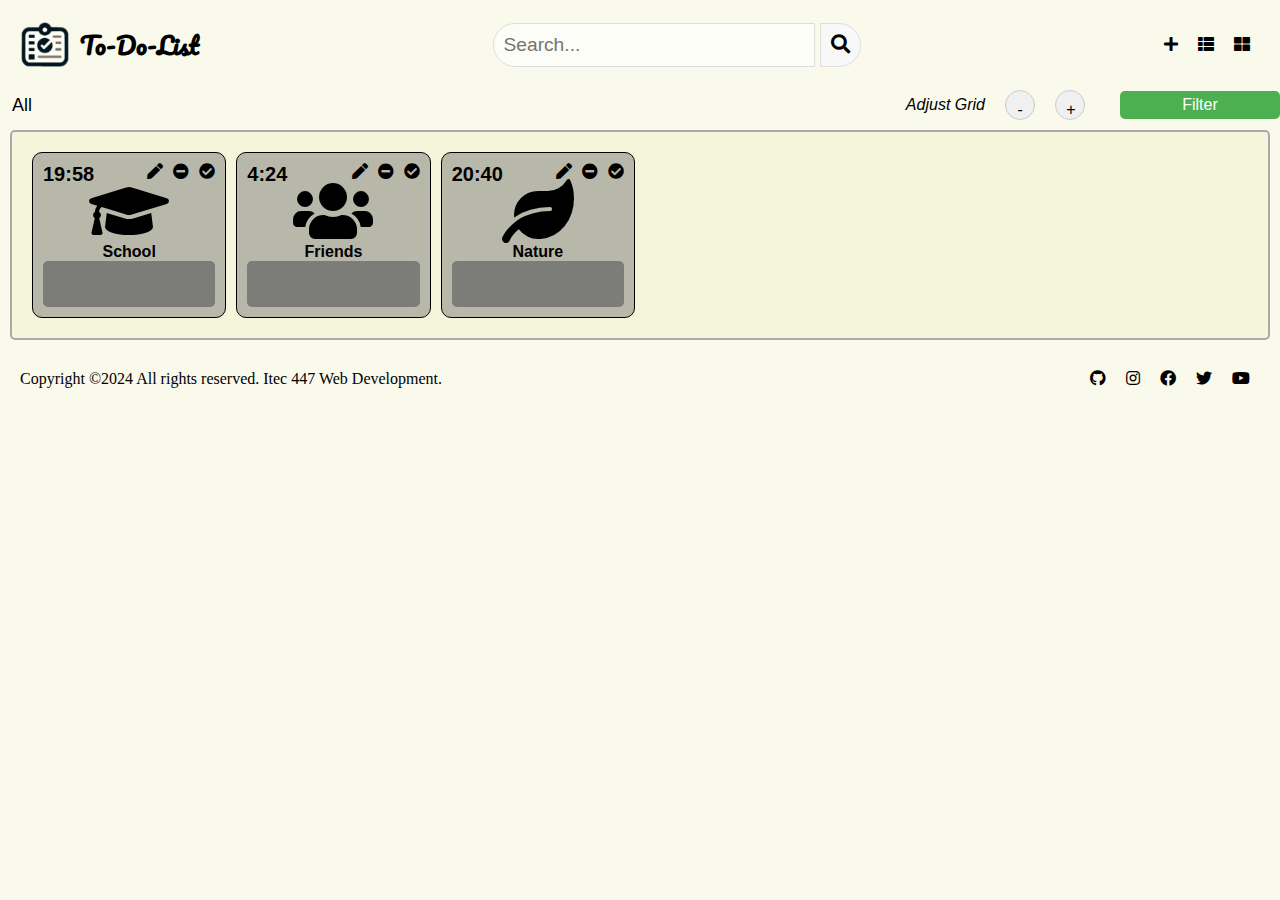
<file: WEBLAB MIDTERM/index.html>
<!DOCTYPE html>
<html lang="en">
<head>
    <meta charset="UTF-8">
    <meta name="viewport" content="width=device-width, initial-scale=1.0">
    <title>To-Do List</title>
    <link rel="icon" href="./img/logo.png" type="image/png">
    <link rel="stylesheet" href="https://use.fontawesome.com/releases/v5.15.4/css/all.css">
    <!--<link rel="stylesheet" href="https://stackpath.bootstrapcdn.com/font-awesome/4.7.0/css/font-awesome.min.css">-->
    <link rel="stylesheet" href="./css/style.css"> <!-- Указываем путь к вашему CSS файлу -->
    <link rel="stylesheet" href="./css/search.css"> <!-- Указываем путь к вашему CSS файлу -->
    <link rel="stylesheet" href="./css/footer.css"> <!-- Указываем путь к вашему CSS файлу -->
    <link rel="stylesheet" href="./css/dropdown.css"> <!-- Указываем путь к вашему CSS файлу -->
    <link rel="stylesheet" href="./css/griditem.css"> <!-- Указываем путь к вашему CSS файлу -->
    <link rel="stylesheet" href="./css/modal.css"> <!-- Указываем путь к вашему CSS файлу -->
    <style>
        @import url('https://fonts.googleapis.com/css2?family=Pacifico&display=swap');
    </style>
</head>
<body>
    <header>
        <div class="logo__area">
			<img src="./img/logo.png" alt="To-Do-List Logo" style="height: 50px;">
			<h3>To-Do-List</h3>
		</div>
        <div class="search-container">
            <form action="/search" method="GET">
                <input type="text" placeholder="Search..." name="search">
                <button type="submit"><i class="fa fa-search"></i></button>
            </form>
        </div>
        <nav>
            <ul class="nav__lists">
                <li class="nav__list" title="Add task">
                    <i class="fa fa-plus" aria-hidden="true" onclick="toggleForm()"></i>
                </li>
                <li class="nav__list" title="List view">
                    <i class="fa fa-th-list" aria-hidden="true" onclick="toggleList()"></i>
                </li>
                <li class="nav__list" title="Grid view">
                    <i class="fa fa-th-large" aria-hidden="true" onclick="toggleGrid()"></i>
                </li>
            </ul>
        </nav>
    </header>

    <body>
        <!-- Модальное окно -->
    <div id="myModal" class="modal">
        <!-- Содержимое модального окна -->
        <div class="modal-content">
            <div class="modal-header">
                <span class="close">&times;</span>
                <h2>Add Task</h2>
            </div>
            <div class="modal-body">
                <div id="iconSelection">Category:</div> <!-- Иконки будут добавлены динамически -->
                <div>
                    <label>Title:</label>
                    <input type="text" id="taskTitle">
                </div>
                <div>
                    <label>Description:</label>
                    <input type="text" id="taskDescription">
                </div>
                <div>
                    <label>Time:</label>
                    <input type="time" id="taskTime">
                </div>
            </div>
            <div class="modal-footer">
                <button id="applyButton" data-action="add">Apply</button>
            </div>
        </div>
    </div>

    <div class="controlGrid">
        <div class="status-display">All</div> <!-- Элемент для текста статуса -->
        <div class="grid-adjustment">
            <span>Adjust Grid</span>
            <button class="grid-minus">-</button>
            <button class="grid-plus">+</button>
        </div>
        <div class="dropdown">
            <button class="dropbtn">Filter</button>
            <div class="dropdown-content">
              <a href="#">All</a>
              <a href="#">Complete</a>
              <a href="#">Incomplete</a>
            </div>
        </div>
    </div>

	


	</body>



    <div class="content-block">
        <div class="grid-container">
        
        <!-- JavaScript-->    
              
        </div>
    </div>
    
    
    

    <footer>
        <div class="footer-left">
            <p>Copyright ©2024 All rights reserved. Itec 447 Web Development.</p>
        </div>
        <div class="footer-right">
            <ul class="social__links">
                <li class="link">
                    <a href="https://github.com/Alnur-AI" target="_blank">
                        <i class="fab fa-github" aria-hidden="true"></i>
                    </a>
                </li>
                <li class="link">
                    <a href="https://github.com/Alnur-AI" target="_blank">
                        <i class="fab fa-instagram" aria-hidden="true"></i>
                    </a>
                </li>
                <li class="link">
                    <a href="https://github.com/Alnur-AI" target="_blank">
                        <i class="fab fa-facebook" aria-hidden="true"></i>
                    </a>
                </li>
                <li class="link">
                    <a href="https://github.com/Alnur-AI" target="_blank">
                        <i class="fab fa-twitter" aria-hidden="true"></i>
                    </a>
                </li>
                <li class="link">
                    <a href="https://github.com/Alnur-AI" target="_blank">
                        <i class="fab fa-youtube" aria-hidden="true"></i>
                    </a>
                </li>
            </ul>
        </div>
    </footer>
    <script src="./js/app.js"></script>
</body>
</html>
</file>
<file: WEBLAB MIDTERM/css/style.css>
/* style.css */
@import url('https://fonts.googleapis.com/css2?family=Pacifico&display=swap');

body {
    font-family: Roboto, sans-serif;
    margin: 0;
    padding: 0;
    box-sizing: border-box;
    background-color: #fafaec;
}

header {
    display: flex;
    justify-content: space-between;
    align-items: center;
    padding: 20px;
    background-color: #fafaec;
}











.logo__area {
    display: flex;
    align-items: center;
}

.logo__area img {
    margin-right: 10px; /* Добавляет отступ справа от логотипа */
}

.logo__area h3 {
    font-family: 'Pacifico', cursive;
    font-size: 1.5rem;
    margin: 0;
}








.nav__lists {
    list-style: none;
    display: flex;
    margin: 0;
    padding: 0;
}

.nav__list i {
    margin: 0 10px;
    cursor: pointer;
}
.nav__list i {
  color: #000; /* Начальный цвет иконки, здесь черный */
  transition: color 0.3s; /* Плавное изменение цвета */
}

.nav__list:hover i {
  color: #007bff; /* Синий цвет при наведении */
}

















.controlGrid {
  display: flex;
  justify-content: space-between; /* Выравнивание элементов по правому краю */
  align-items: center; /* Центрирование элементов по вертикали */
  gap: 20px; /* Расстояние между элементами внутри контейнера */
}

.grid-adjustment span, .grid-adjustment button {
  margin: 0 5px;
  font-size: 16px;
  font-style: oblique ;
}


.grid-minus, .grid-plus {
  width: 30px;
  height: 30px;
  background-color: #f0f0f0;
  border: 1px solid #ccc;
  border-radius: 100px;
  cursor: pointer;
}

.grid-minus:hover, .grid-plus:hover {
  background-color: #e0e0e0;
}

.status-display {
  flex-grow: 1; /* Позволяет элементу занять все доступное пространство слева */
  margin-left: 12px;
  font-size: 18px;
}
.grid-adjustment,
.dropdown {
    flex-grow: 0; /* Предотвращает растягивание этих элементов */
}
</file>
<file: WEBLAB MIDTERM/css/search.css>
.search-container form {
    display: flex;
    justify-content: center;
    align-items: center;
    width: 100%;
    max-width: 600px; /* Максимальная ширина поисковой формы */
  }
  
  .search-container input[type="text"] {
    width: 100%;
    padding: 10px;
    margin-right: 5px;
    width: 300px; /* Увеличение ширины до 300px */
    border: 1px solid #ddd;
    border-radius: 24px 0 0 24px; /* Скругление слева */
    outline: none;
    background-color: #fdfdf8;
  }
  
  .search-container button {
    padding: 10px;
    border: 1px solid #ddd;
    background-color: #f8f8f8;
    cursor: pointer;
    border-radius: 0 24px 24px 0; /* Скругление справа */
    outline: none;
  }
  
  .search-container button:hover {
    background-color: #e8e8e8;
  }
</file>
<file: WEBLAB MIDTERM/css/footer.css>
footer {
    display: flex;
    justify-content: space-between;
    align-items: center;
    padding: 20px;
    background-color: #fafaec;
}

.footer-left, .footer-right {
    display: flex;
    align-items: center;
}

.footer-left p, .footer-left a {
    margin: 0;
    font-family: 'Roboto';
    font-size: 1rem;
}

.social__links {
    list-style: none;
    display: flex;
    margin: 0;
    padding: 0;
}

.link i {
    margin: 0 10px;
    cursor: pointer;
}
.link i.fa-github:hover {
    color: #cabd00; /* Синий цвет при наведении */
}
.link i.fa-instagram:hover {
    color: #ca00b6; /* Синий цвет при наведении */
}
.link i.fa-facebook:hover {
    color: #005bca; /* Синий цвет при наведении */
}
.link i.fa-twitter:hover {
    color: #19beff; /* Синий цвет при наведении */
}
.link i.fa-youtube:hover {
    color: #ca2500; /* Синий цвет при наведении */
}
.link i {
  color: #000; /* Начальный цвет иконки, здесь черный */
  transition: color 0.3s; /* Плавное изменение цвета */
}
</file>
<file: WEBLAB MIDTERM/css/dropdown.css>
/* Основной стиль для кнопки */
.dropbtn {
    background-color: #4CAF50;
    color: white;
    padding: 5px;
    font-size: 16px;
    border-radius: 5px;
    width: 160px;
    margin-left: 10px;
    border: none;
    cursor: pointer;
  }
  
  /* Контейнер для выпадающего меню */
  .dropdown {
    position: relative;
    display: inline-block;
  }
  
  /* Контент выпадающего меню */
  .dropdown-content {
    display: none;
    position: absolute;
    background-color: #f9f9f9;
    min-width: 160px;
    margin-left: 10px;
    box-shadow: 0px 8px 16px 0px rgba(0,0,0,0.2);
    z-index: 1;
    top: 100%; /* Убедитесь, что это значение положительное и достаточное, чтобы опустить вниз */
  }
  .dropdown, .grid-adjustment {
    display: flex;
    align-items: center;
    gap: 10px; /* Расстояние между внутренними элементами */
  }
  .dropdown:hover .dropdown-content {
    display: block;
  }
  
  .dropdown-content {
    display: none;
    position: absolute;
    min-width: 160px;
    box-shadow: 0px 8px 16px 0px rgba(0,0,0,0.2);
    z-index: 1;
  }
  
  /* Стили для ссылок в меню */
  .dropdown-content a {
    color: black;
    padding: 12px 16px;
    text-decoration: none;
    display: block;
  }
  
  /* Изменение фона ссылок при наведении */
  .dropdown-content a:hover {background-color: #f1f1f1}
  
  /* Отображение выпадающего меню при наведении */
  .dropdown:hover .dropdown-content {
    display: block;
  }
  
  /* Изменение фона кнопки при наведении */
  .dropdown:hover .dropbtn {
    background-color: #3e8e41;
  }
</file>
<file: WEBLAB MIDTERM/css/griditem.css>
.content-block {
    margin: 10px; /* Отступ 10px со всех сторон */
    border: 2px solid darkgray; /* Темно-серая обводка */
    border-radius: 5px; /* Скругленные углы */
    background-color: beige; /* Бежевый фон */
    box-sizing: border-box; /* Граница и padding включены в ширину и высоту */
    /* Вы можете задать высоту блока, если это необходимо */
    height: auto; /* Автоматическая высота в зависимости от содержимого, можно заменить на конкретное значение */
  }
  .grid-container {
    display: grid;
    /*grid-template-columns: repeat(auto-fill, minmax(calc(10% - 10px), 1fr));  Создание колонок с учетом отступов */
    grid-template-columns: repeat(6, 1fr); /* Изначально 6 элементов на строку */
    justify-content: space-around; /* Распределяет элементы равномерно, включая пространство по краям */
    gap: 10px; /* Отступы между блоками сетки */
    padding: 20px; /* Отступ от краев контейнера */
  }
  .grid-item {
    display: flex;
    flex-direction: column;
    justify-content: space-between;
    padding: 10px;
    background-color: #b8b8aa;
    border: 1px solid black;
    border-radius: 10px;
    position: relative;
    animation: fadeIn 0.5s ease-out;
    transition: opacity 0.5s ease, transform 0.5s ease; /* Добавляем анимацию для прозрачности и трансформации */
  }
  .grid-item.complete {
    background-color: rgb(97, 173, 75); /* Зеленый фон для завершенных задач */
  }
  .grid-item.incomplete {
      background-color: #b8b8aa; /* Цвет фона по умолчанию для незавершенных задач */
  }
  @keyframes fadeIn {
    from { opacity: 0; transform: translateY(-20px); }
    to { opacity: 1; transform: translateY(0); }
  }
  /* Класс для анимации элементов */
  .grid-item-changing {
      opacity: 0.5; /* Делаем элементы полупрозрачными */
      transform: scale(0.95); /* Немного уменьшаем размер */
  }





  
  .task-controls {
    display: flex;
    justify-content: flex-end;
    gap: 10px;
  }
  
  .task-controls i {
    cursor: pointer; /* Показывает, что элемент кликабельный */
    color: #000; /* Начальный цвет иконок */
    transition: color 0.3s ease; /* Плавное изменение цвета */
  }
  
  .task-controls i:hover {
    color: #19beff; /* Синий цвет при наведении */
  }
  .task-controls i.fa-minus-circle:hover {
    color: #ff4747; /* Красный цвет при наведении */
  }
  .task-controls i.fa-check-circle:hover {
    color: #1eb300; /* Красный цвет при наведении */
  }
  .task-controls i.fa-pen:hover {
    color: #c59700; /* Красный цвет при наведении */
  }
  
  
  .task-icon {
    display: flex;
    justify-content: center;
    font-size: 64px; /* Размер иконки */
  }
  
  .task-title {
    font-weight: bold;
    text-align: center;
  }
  
  .task-description {
    background-color: #7c7c79;
    color: #7c7c79;
    text-align: center;
    font-family: 'Roboto', sans-serif;
    transition: color 0.5s ease, background-color 0.5s ease; /* Добавляем анимацию изменения цвета */
    padding: 5px;
    border-radius: 5px;
  }
  .task-description:hover {
    background-color: white;
    color: black;
    text-align: center;
    font-family: 'Roboto', sans-serif;
    padding: 5px;
    border-radius: 5px;
  }
  
  .task-time {
    position: absolute;
    font-weight: bold;
    top: 10px;
    left: 10px;
    font-size: 20px;
  }
</file>
<file: WEBLAB MIDTERM/css/modal.css>
/* Стиль модального окна */
.modal {
    display: none; /* Скрыть модальное окно по умолчанию */
    position: fixed; /* Оставаться на месте при прокрутке */
    z-index: 1; /* Сидеть на верху */
    left: 0;
    top: 0;
    width: 100%; /* Полная ширина */
    height: 100%; /* Полная высота */
    overflow: auto; /* Включить прокрутку, если необходимо */
    background-color: rgb(0,0,0); /* Цвет фона */
    background-color: rgba(0,0,0,0.4); /* Цвет фона с небольшой прозрачностью */

}

/* Стиль содержимого модального окна */
.modal-content {
    border-radius: 10px;
    background-color: #fefefe;
    margin: 15% auto;  /*15% от верха и по центру */
    padding: 20px;
    border: 1px solid #150909;
    border-width: 2px ;
    width: 75%; /* Можно регулировать ширину */
    font-size: 24px; /* Увеличиваем базовый размер текста в модальном окне */
}
input[type="text"], input[type="time"], button {
    font-size: 1.2em; /* Увеличиваем размер шрифта для полей ввода и кнопок */
    padding: 10px; /* Добавляем больше отступа внутри полей ввода и кнопок для лучшей видимости */
}


/* Кнопка закрыть (x) */
.close {
    color: #aaa;
    float: right;
    font-size: 28px;
    font-weight: bold;
}

.close:hover,
.close:focus {
    color: black;
    text-decoration: none;
    cursor: pointer;
}

/* Основной стиль для иконок */
.fas {
    font-size: 24px !important; /* Увеличиваем размер иконок */
    margin-right: 15px; /* Увеличиваем отступ справа для иконок */
    transition: color 0.3s ease, text-shadow 0.3s ease; /* Плавное изменение */
}

/* Стиль для эффекта свечения при наведении */
.fas:hover {
    color: red; /* Цвет иконки при наведении */
    text-shadow: 0 0 5px red; /* Эффект свечения */
}
/* Стиль для подсветки активной иконки */
.fas.active {
    color: #4CAF50; /* Зеленый цвет для активной иконки */
    text-shadow: 0 0 8px #4CAF50; /* Эффект свечения для активной иконки */
}
</file>
